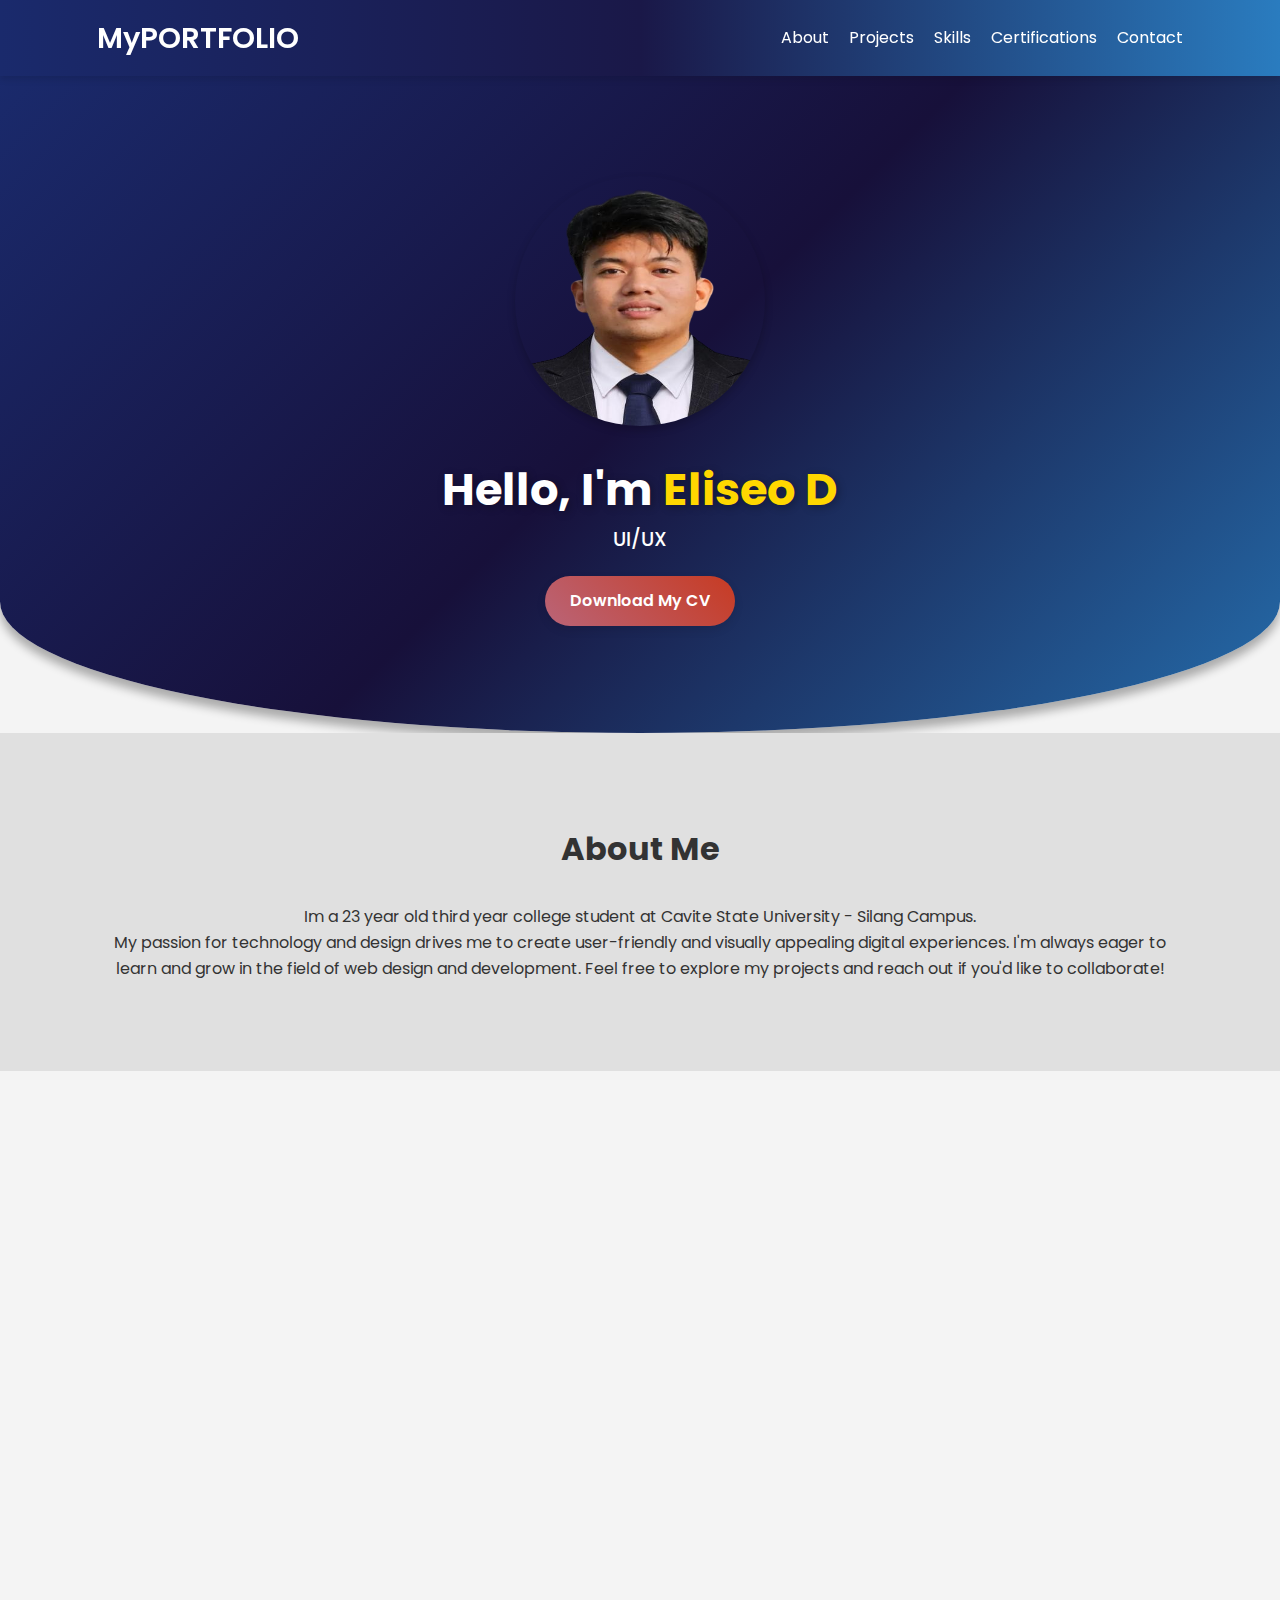
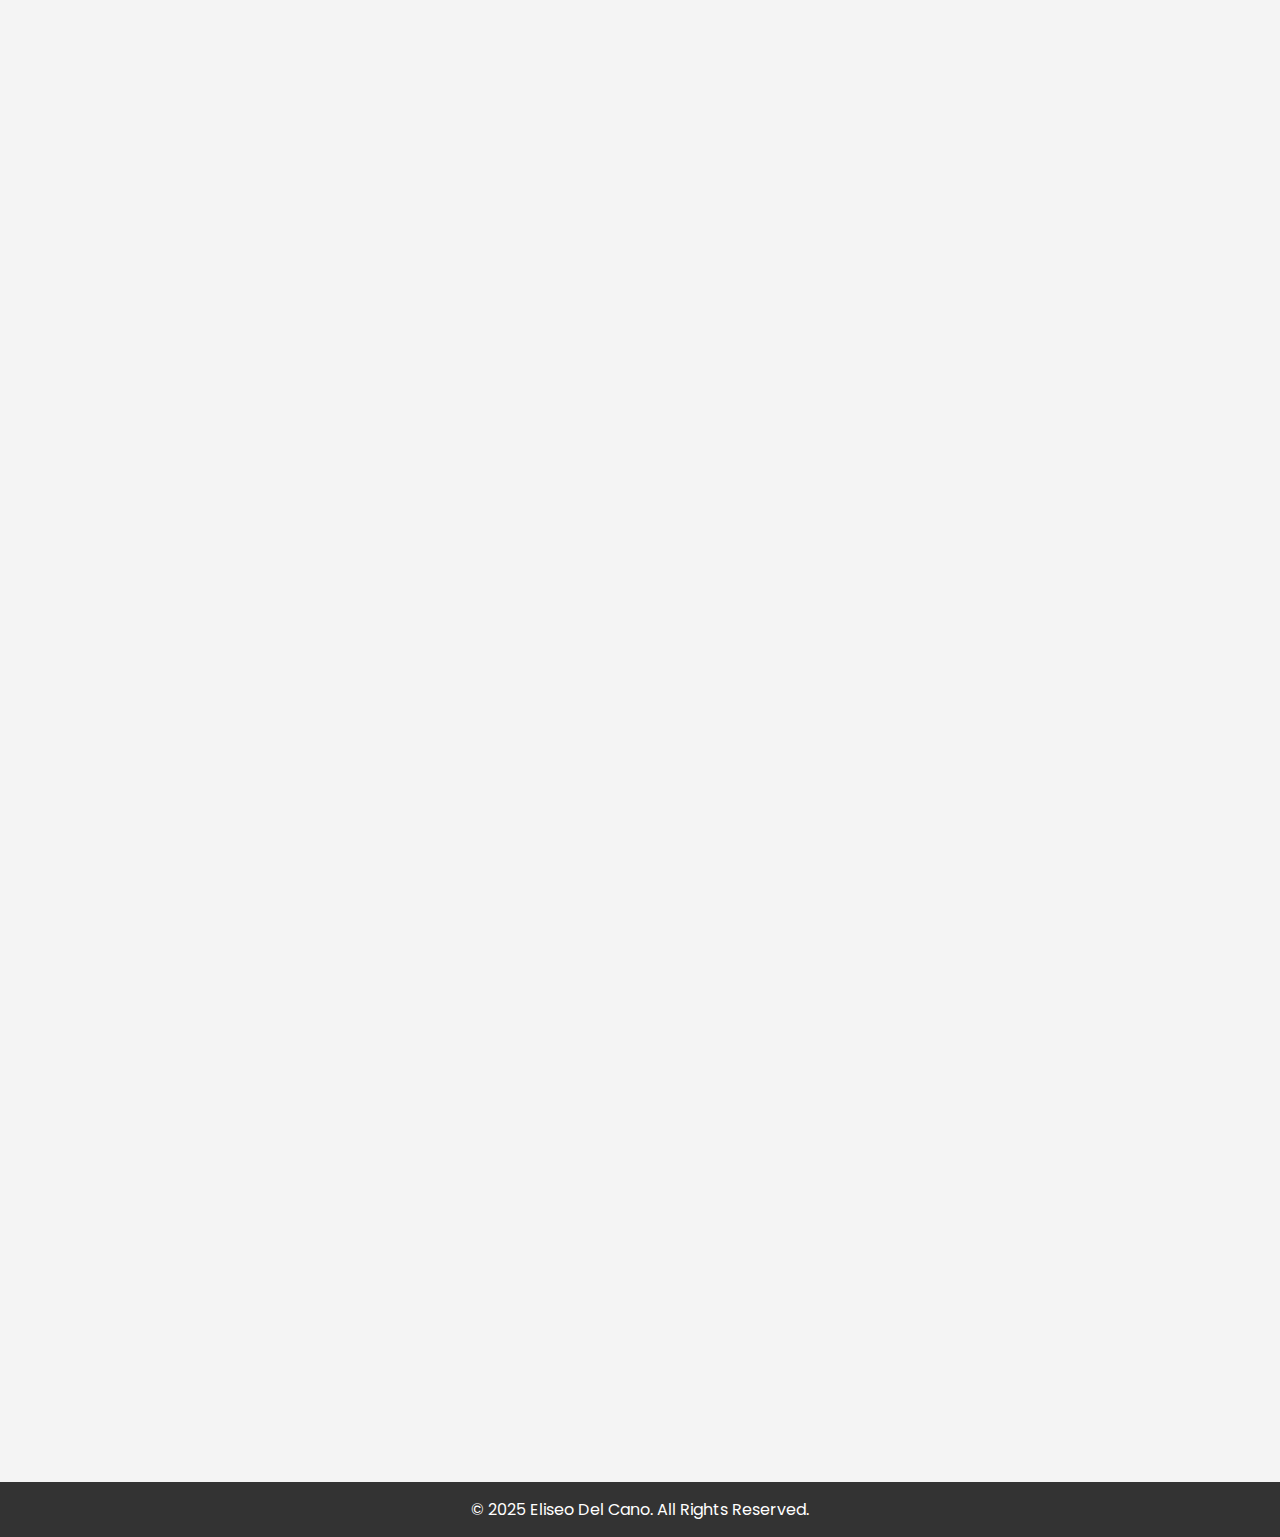
<file: index.html>
<!DOCTYPE html>
<html lang="en">
<head>
    <meta charset="UTF-8">
    <meta name="viewport" content="width=device-width, initial-scale=1.0">
    <title>PORTFOLIO</title>
    <link rel="icon" type="img/eli.png" href="img/eli.png">
    <link href="https://fonts.googleapis.com/css2?family=Poppins:wght@300;400;600&display=swap" rel="stylesheet">
    <link rel="stylesheet" href="styles.css">
    <link rel="stylesheet" href="https://cdnjs.cloudflare.com/ajax/libs/font-awesome/6.4.2/css/all.min.css">
</head>
<body>
    <!-- Navigation Bar -->
    <nav class="navbar">
        <div class="container">
            <a href="#" class="logo">MyPORTFOLIO</a>
            <button class="menu-toggle"><i class="fas fa-bars"></i></button>
            <ul class="nav-links">
                <li><a href="#about">About</a></li>
                <li><a href="#projects">Projects</a></li>
                <li><a href="#skills">Skills</a></li>
                <li><a href="#certifications">Certifications</a></li>
                <li><a href="#contact">Contact</a></li>
            </ul>
        </div>
    </nav>
    
    <!-- Header Section -->
    <header class="header">
        <div class="container">
            <img src="img/eli.png" alt="eli" class="name-img">
            <h1 class="fade-name">Hello, I'm <span>Eliseo Del Cano</span></h1>
            <p> UI/UX Designer | Web Designer | Web Developer</p>
            <a href="files/Eliseo_CV.pdf" download class="btn">Download My CV</a>
        </div>
    </header>

    <!-- About Section -->
    <section id="about" class="about fade-in">
        <div class="container">
            <h2>About Me</h2>
            <p>Im a 23 year old third year college student at Cavite State University - Silang Campus.</p>
            <p1>My passion for technology and design drives me to create user-friendly and visually appealing digital experiences.</p1>
            <p2>I'm always eager to learn and grow in the field of web design and development.</p2>
            <p3>Feel free to explore my projects and reach out if you'd like to collaborate!</p3>
    </section>

    <!-- Projects Section -->
    <section id="projects" class="projects fade-in">
        <div class="container">
            <h2>My Projects</h2>
            <div class="project-grid">
                <div class="project-card">
                    <img src="img/IT3.jpg" alt="Project 1">
                    <div class="project-card-content">
                        <h3>POST TEST AND PRE-TEST</h3>
                        <a href="project1.html" class="btn">View Project</a>
                    </div>
                </div>
                <div class="project-card">
                    <img src="img/IT1.jpg" alt="Project 2">
                    <div class="project-card-content">
                        <h3>PROJECTS 2023-25</h3>
                        <a href="project2.html" class="btn">View Project</a>
                    </div>
                </div>
            </div>
        </div>
    </section>

    <section id="skills" class="skills-section fade-in">
        <h2 class="skills-title">Skills</h2>
        <div class="skill">
            <div class="skill-info">
                <span>HTML</span>
                <span>90%</span>
            </div>
            <div class="progress-bar">
                <div class="progress" style="width: 90%;"></div>
            </div>
        </div>
        <div class="skill">
            <div class="skill-info">
                <span>CSS</span>
                <span>85%</span>
            </div>
            <div class="progress-bar">
                <div class="progress" style="width: 85%;"></div>
            </div>
        </div>
        <div class="skill">
            <div class="skill-info">
                <span>JavaScript</span>
                <span>60%</span>
            </div>
            <div class="progress-bar">
                <div class="progress" style="width: 60%;"></div>
            </div>
        </div>
        <div class="skill">
            <div class="skill-info">
                <span>PHP</span>
                <span>70%</span>
            </div>
            <div class="progress-bar">
                <div class="progress" style="width: 70%;"></div>
            </div>
        </div>
    </section>

    <!-- Certifications Section -->
    <section id="certifications" class="certifications fade-in">
        <div class="container">
            <h2>Certifications</h2>
            <div class="certification-grid">
                <div class="Certifications-img">
                    <img src="img/cisco.png" alt="Certification 1" class="cert-image">
                    <img src="img/CertificateAI.png" alt="CertificateAI" class="cert-image">
                </div>
            </div>
        </div>
    </section>

    <!-- Contact Section -->
    <section id="contact" class="contact fade-in">
        <div class="container">
            <h2>Contact Me</h2>
            <p>If you'd like to work with me or just say hello, feel free to reach out!</p>
            <a href="mailto:eliseodelcanoo@gmail.com" class="btn">Email Me</a>
            <div class="social-links">
                <a href="https://www.facebook.com/Zoroo.077/" target="_blank" class="social-btn">
                    <i class="fab fa-facebook-f"></i>
                </a>
                <a href="https://www.instagram.com/jhinma07/" target="_blank" class="social-btn">
                    <i class="fab fa-instagram"></i>
                </a>
                <a href="https://github.com/DELCANO7" target="_blank" class="social-btn">
                    <i class="fab fa-github"></i>
                </a>
                 <a href="https://www.linkedin.com/in/eliseo-del-cano-5a80a835b/" target="_blank" class="social-btn">
                    <i class="fab fa-linkedin-in"></i>
      </a>
            </div>
        </div>
    </section>

    <!-- Footer -->
    <footer class="footer">
        <div class="container">
            &copy; 2025 Eliseo Del Cano. All Rights Reserved.
        </div>
    </footer>

    <script>
        document.addEventListener('DOMContentLoaded', function () {
            const fadeElements = document.querySelectorAll('.fade-in');
            const options = { threshold: 0.3 };

            const observer = new IntersectionObserver((entries, observer) => {
                entries.forEach(entry => {
                    if (entry.isIntersecting) {
                        entry.target.classList.add('visible');
                    }
                });
            }, options);

            fadeElements.forEach(element => {
                observer.observe(element);
            });

            // Smooth Scrolling
            document.querySelectorAll('.nav-links a').forEach(anchor => {
                anchor.addEventListener('click', function (e) {
                    e.preventDefault();
                    const targetId = this.getAttribute('href').substring(1);
                    document.getElementById(targetId).scrollIntoView({
                        behavior: 'smooth'
                    });
                });
            });

            // Mobile Menu Toggle
            const menuToggle = document.querySelector('.menu-toggle');
            const navLinks = document.querySelector('.nav-links');

            menuToggle.addEventListener('click', () => {
                navLinks.classList.toggle('active');
                menuToggle.classList.toggle('open');
            });
        });

        const nameText = "Eliseo Del Cano";
        let nameIndex = 0;
        const nameSpeed = 100;

        function typeName() {
            if (nameIndex < nameText.length) {
                document.querySelector('.fade-name span').innerHTML += nameText.charAt(nameIndex);
                nameIndex++;
                setTimeout(typeName, nameSpeed);
            }
        }

        window.addEventListener('load', () => {
            document.querySelector('.fade-name span').innerHTML = '';
            typeName();
            document.querySelector('.header p').innerHTML = '';
            typeWriter();
        });

        const text = " UI/UX Designer | Web Designer | Web Developer";
        let index = 0;
        const speed = 250;

        function typeWriter() {
            if (index === text.length) {
                document.querySelector('.header p').innerHTML = '';
                index = 0;
            }

            document.querySelector('.header p').innerHTML += text.charAt(index);
            index++;
            setTimeout(typeWriter, speed);
        }

        window.addEventListener('load', () => {
            document.querySelector('.header p').innerHTML = '';
            typeWriter();
        });

        // Animate Skills on Scroll
        const skillSection = document.querySelector('.skills-section');
        const progressBars = document.querySelectorAll('.progress');

        const skillObserver = new IntersectionObserver((entries, observer) => {
            entries.forEach(entry => {
                if (entry.isIntersecting) {
                    progressBars.forEach(bar => {
                        bar.style.width = bar.getAttribute('style').split(':')[1].trim();
                    });
                }
            });
        }, {
            threshold: 0.4
        });

        skillObserver.observe(skillSection);

        // Zoom Image with Exit Button
        const certImages = document.querySelectorAll('.cert-image');
        certImages.forEach(image => {
            image.addEventListener('click', function() {
                const zoomedImage = document.createElement('div');
                zoomedImage.classList.add('zoomed-image');
                zoomedImage.innerHTML = `
                    <div class="zoomed-container">
                        <img src="${image.src}" alt="${image.alt}">
                        <button class="exit-btn">X</button>
                    </div>
                `;
                document.body.appendChild(zoomedImage);

                const exitButton = zoomedImage.querySelector('.exit-btn');
                exitButton.addEventListener('click', () => {
                    zoomedImage.remove();
                });
            });
        });
    </script>
</body>
</html>
</file>
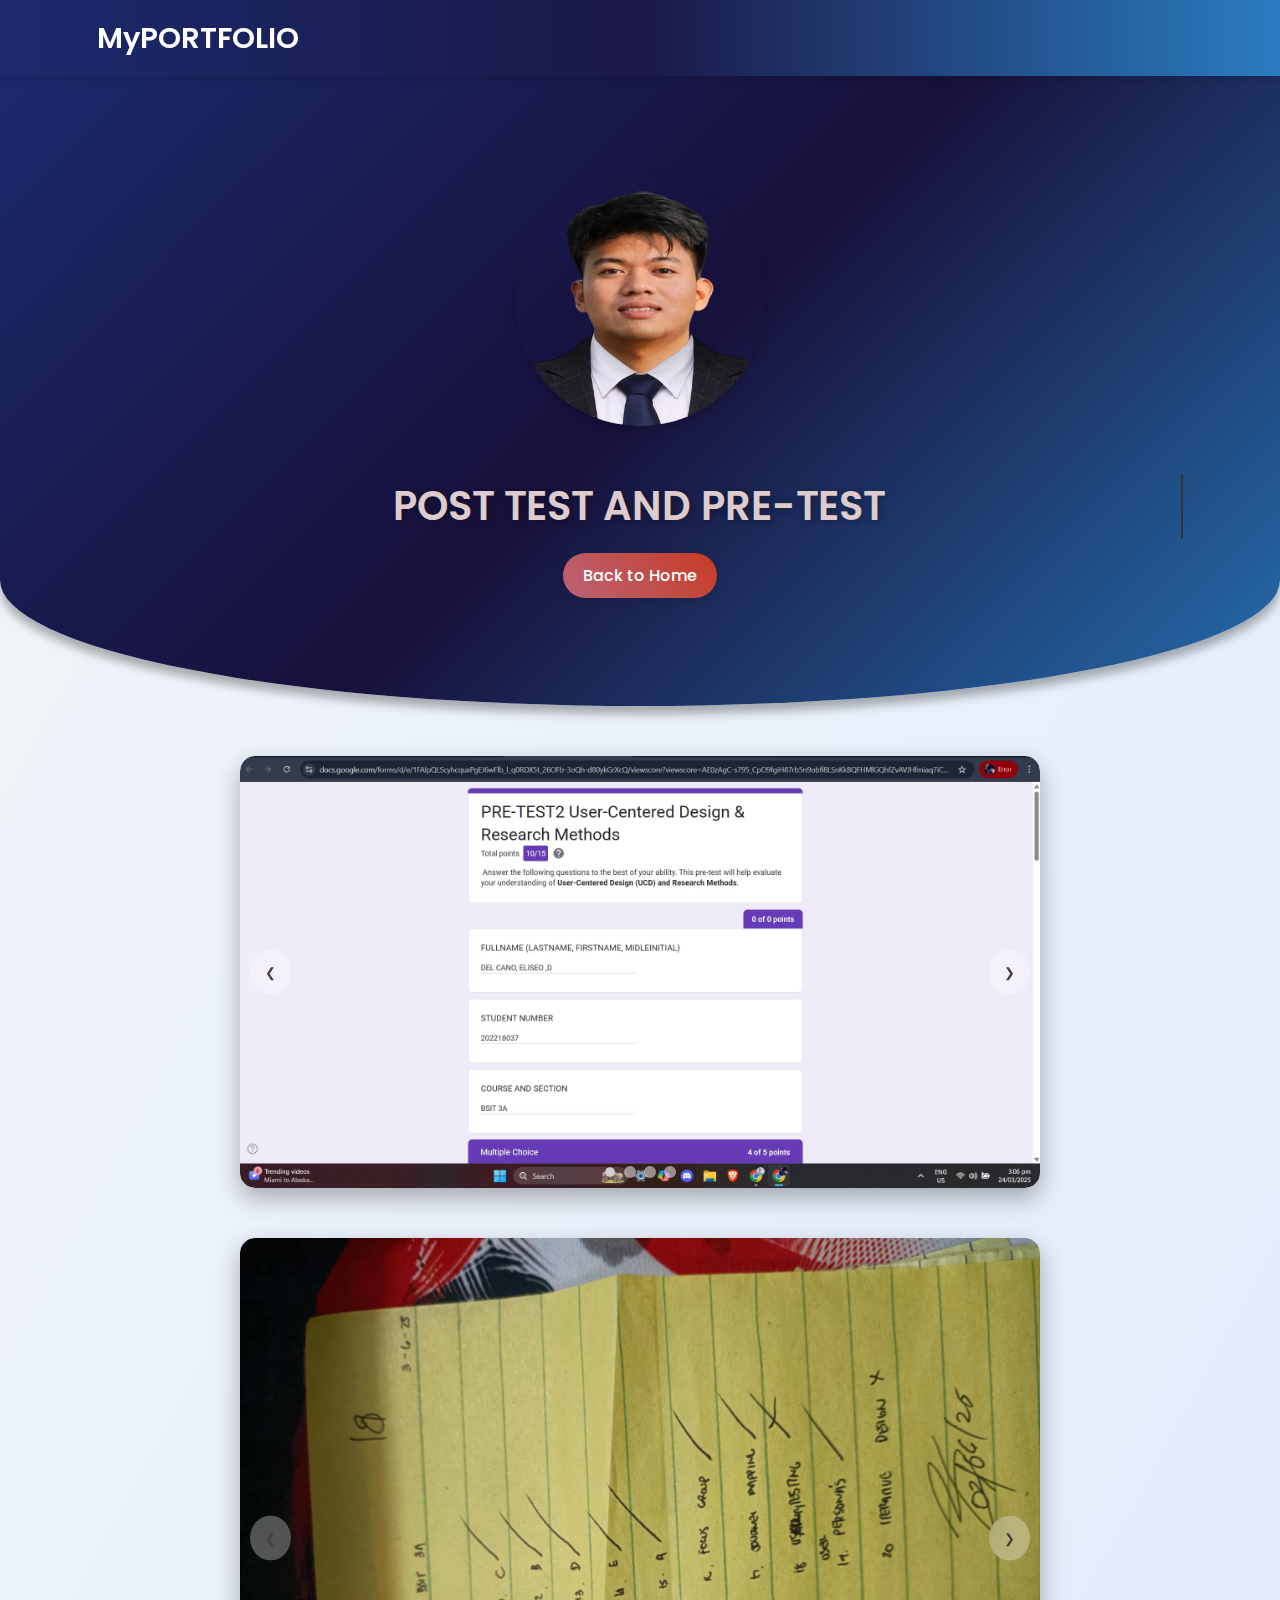
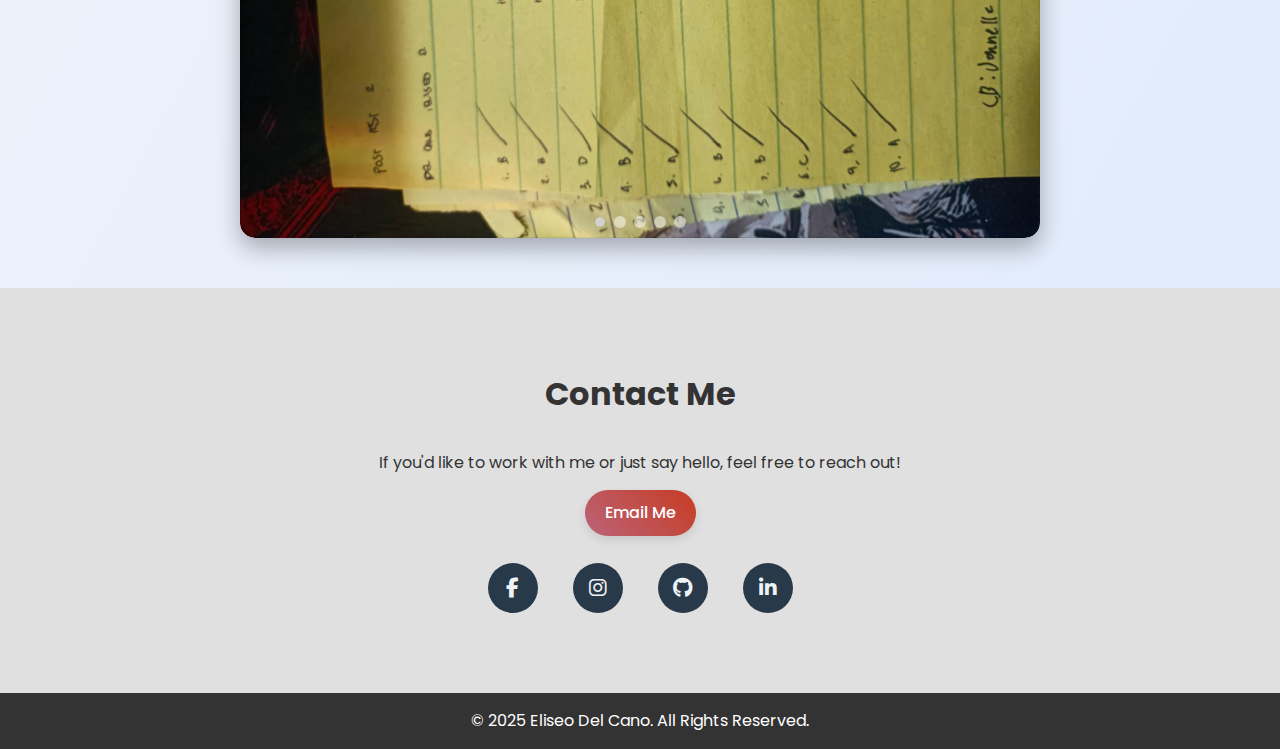
<file: project1.html>
<!DOCTYPE html>
<html lang="en">
<head>
  <meta charset="UTF-8" />
  <meta name="viewport" content="width=device-width, initial-scale=1.0"/>
  <title>PRETEST</title>
  <link rel="icon" type="img/eli.png" href="img/eli.png">
  <link href="https://fonts.googleapis.com/css2?family=Poppins:wght@300;400;600&display=swap" rel="stylesheet"/>
  <link rel="stylesheet" href="https://cdnjs.cloudflare.com/ajax/libs/font-awesome/6.4.2/css/all.min.css"/>
  <link rel="stylesheet" href="styles.css"/>

  
</head>
<body>

  <nav class="navbar">
    <div class="container">
      <a href="#" class="logo">MyPORTFOLIO</a>
    </div>
  </nav>

  <header class="header">
    <div class="container">
      <img src="img/eli.png" alt="eli" class="name-img" />
      <h1 class="typing-text">POST TEST AND PRE-TEST</h1>
      <a href="./index.html" class="btn">Back to Home</a>
    </div>
  </header>

  <!-- PRETEST SLIDESHOW SECTION -->
  <section class="slider" id="pretest-slider">
    <div class="slider-wrapper">
      <div class="slide"><img src="img/PRETEST1.jpg" alt="Pretest Slide 1" /></div>
      <div class="slide"><img src="img/PRETEST2.jpg" alt="Pretest Slide 2" /></div>
      <div class="slide"><img src="img/PRETEST3.jpg" alt="Pretest Slide 3" /></div>
      <div class="slide"><img src="img/PRE7.png" alt="Pretest Slide 3" /></div>
    </div>
    <button class="prev" onclick="movePretestSlide(-1)">&#10094;</button>
    <button class="next" onclick="movePretestSlide(1)">&#10095;</button>
    <div class="dots-container">
      <span class="dot" onclick="currentPretestSlide(0)"></span>
      <span class="dot" onclick="currentPretestSlide(1)"></span>
      <span class="dot" onclick="currentPretestSlide(2)"></span>
      <span class="dot" onclick="currentPretestSlide(3)"></span>
    </div>
  </section>

  <!-- EXISTING POSTTEST SLIDESHOW SECTION -->
  <section class="slider" id="posttest-slider">
    <div class="slider-wrapper">
      <div class="slide"><img src="img/PRET1.jpg" alt="Posttest Slide 2" /></div>
      <div class="slide"><img src="img/PRET2.jpg" alt="Posttest Slide 3" /></div>
      <div class="slide"><img src="img/PRET3.jpg" alt="Posttest Slide 4" /></div>
      <div class="slide"><img src="img/PRET4.jpg" alt="Posttest Slide 5" /></div>
      <div class="slide"><img src="img/PRET5.jpg" alt="Posttest Slide 6" /></div>
    </div>
    <button class="prev" onclick="movePosttestSlide(-1)">&#10094;</button>
    <button class="next" onclick="movePosttestSlide(1)">&#10095;</button>
    <div class="dots-container">
      <span class="dot" onclick="currentPosttestSlide(1)"></span>
      <span class="dot" onclick="currentPosttestSlide(2)"></span>
      <span class="dot" onclick="currentPosttestSlide(3)"></span>
      <span class="dot" onclick="currentPosttestSlide(4)"></span>
      <span class="dot" onclick="currentPosttestSlide(5)"></span>
    </div>
  </section>

  <!-- CONTACT SECTION -->
  <section id="contact" class="contact">
    <div class="container">
      <h2>Contact Me</h2>
      <p>If you'd like to work with me or just say hello, feel free to reach out!</p>
      <a href="mailto:eliseodelcanoo@gmail.com" class="btn">Email Me</a>
      <div class="social-links">
        <a href="https://www.facebook.com/Zoroo.077/" target="_blank" class="social-btn">
          <i class="fab fa-facebook-f"></i>
        </a>
        <a href="https://www.instagram.com/jhinma07/" target="_blank" class="social-btn">
          <i class="fab fa-instagram"></i>
        </a>
        <a href="https://github.com/DELCANO7" target="_blank" class="social-btn">
            <i class="fab fa-github"></i>
        </a>
        <a href="https://www.linkedin.com/in/eliseo-del-cano-5a80a835b/" target="_blank" class="social-btn">
          <i class="fab fa-linkedin-in"></i>
      </a>
      </div>
    </div>
  </section>

  <!-- FOOTER -->
  <footer class="footer">
    <div class="container">
      &copy; 2025 Eliseo Del Cano. All Rights Reserved.
    </div>
  </footer>

  <!-- SLIDESHOW SCRIPT -->
  <script>
    let currentPosttestIndex = 0;
    const posttestSlides = document.querySelectorAll("#posttest-slider .slide");
    const posttestDots = document.querySelectorAll("#posttest-slider .dot");
    const posttestSliderWrapper = document.querySelector("#posttest-slider .slider-wrapper");

    function movePosttestSlide(direction) {
      currentPosttestIndex = (currentPosttestIndex + direction + posttestSlides.length) % posttestSlides.length;
      updatePosttestSlider();
    }

    function currentPosttestSlide(index) {
      currentPosttestIndex = index;
      updatePosttestSlider();
    }

    function updatePosttestSlider() {
      posttestSliderWrapper.style.transform = `translateX(${-currentPosttestIndex * 100}%)`;
      posttestDots.forEach((dot, i) => dot.classList.toggle("active", i === currentPosttestIndex));
    }

    function autoPosttestSlide() {
      movePosttestSlide(1);
    }

    let posttestSlideInterval = setInterval(autoPosttestSlide, 3000);

    document.querySelector("#posttest-slider").addEventListener("mouseenter", () => clearInterval(posttestSlideInterval));
    document.querySelector("#posttest-slider").addEventListener("mouseleave", () => posttestSlideInterval = setInterval(autoPosttestSlide, 3000));

    updatePosttestSlider();

    // PRETEST SLIDESHOW SCRIPT
    let currentPretestIndex = 0;
    const pretestSlides = document.querySelectorAll("#pretest-slider .slide");
    const pretestDots = document.querySelectorAll("#pretest-slider .dot");
    const pretestSliderWrapper = document.querySelector("#pretest-slider .slider-wrapper");

    function movePretestSlide(direction) {
      currentPretestIndex = (currentPretestIndex + direction + pretestSlides.length) % pretestSlides.length;
      updatePretestSlider();
    }

    function currentPretestSlide(index) {
      currentPretestIndex = index;
      updatePretestSlider();
    }

    function updatePretestSlider() {
      pretestSliderWrapper.style.transform = `translateX(${-currentPretestIndex * 100}%)`;
      pretestDots.forEach((dot, i) => dot.classList.toggle("active", i === currentPretestIndex));
    }

    function autoPretestSlide() {
      movePretestSlide(1);
    }

    let pretestSlideInterval = setInterval(autoPretestSlide, 3000);

    document.querySelector("#pretest-slider").addEventListener("mouseenter", () => clearInterval(pretestSlideInterval));
    document.querySelector("#pretest-slider").addEventListener("mouseleave", () => pretestSlideInterval = setInterval(autoPretestSlide, 3000));

    updatePretestSlider();
  </script>

<style>
  body {
    font-family: 'Poppins', sans-serif;
    background: linear-gradient(to bottom right, #f2f6f9, #e0eafc);
    color: #333;
    margin: 0;
    padding: 0;
  }

  .header h1.typing-text {
    overflow: hidden;
    white-space: nowrap;
    border-right: 2px solid #333;
    animation: typing 3s steps(30, end) infinite alternate, blink 0.75s step-end infinite;
    font-size: 2.5rem;
    font-weight: 600;
    color: #decccc;
    text-align: center;
    margin-top: 20px;
  }

  @keyframes typing {
    from { width: 0 }
    to { width: 100% }
  }

  @keyframes blink {
    from, to { border-color: transparent }
    50% { border-color: #333 }
  }

  .header .btn,
  .contact .btn {
    background-color: #4a90e2;
    color: white;
    padding: 10px 20px;
    text-decoration: none;
    border-radius: 30px;
    font-weight: 500;
    transition: background 0.3s ease;
    display: inline-block;
    margin-top: 15px;
  }

  .header .btn:hover,
  .contact .btn:hover {
    background-color: #357ABD;
  }

  .social-links a {
    color: #f0f3f6;
    font-size: 20px;
    margin: 0 10px;
    transition: transform 0.3s ease, color 0.3s ease;
  }

  .social-links a:hover {
    transform: scale(1.2);
    color: #357ABD;
  }

  /* SLIDER STYLES */
  .slider {
    position: relative;
    max-width: 800px;
    margin: 50px auto;
    overflow: hidden;
    border-radius: 15px;
    box-shadow: 0 10px 25px rgba(0, 0, 0, 0.3);
  }

  .slider-wrapper {
    display: flex;
    transition: transform 0.8s ease-in-out;
  }

  .slide {
    min-width: 100%;
  }

  .slide img {
    width: 100%;
    display: block;
    border-radius: 15px;
  }

  .prev, .next {
    position: absolute;
    top: 50%;
    transform: translateY(-50%);
    background: rgba(255, 255, 255, 0.3);
    color: rgb(71, 65, 65);
    border: none;
    padding: 15px;
    cursor: pointer;
    border-radius: 50%;
    transition: 0.1s;
    backdrop-filter: blur(10px);
  }

  .prev:hover, .next:hover {
    background: rgba(255, 255, 255, 0.5);
  }

  .prev { left: 10px; }
  .next { right: 10px; }

  .dots-container {
    position: absolute;
    bottom: 10px;
    left: 50%;
    transform: translateX(-50%);
    display: flex;
    gap: 8px;
  }

  .dot {
    width: 12px;
    height: 12px;
    background: rgba(255, 255, 255, 0.5);
    border-radius: 50%;
    cursor: pointer;
    transition: 0.1s;
  }

  .dot:hover, .dot.active {
    background: rgb(212, 208, 208);
    transform: scale(0.8);
  }

  /* RESPONSIVE DESIGN */
  @media (max-width: 768px) {
    .header h1.typing-text {
      font-size: 1.8rem;
    }

    .prev, .next {
      padding: 10px;
    }

    .social-links a {
      font-size: 18px;
      margin: 0 6px;
    }

    .header .btn,
    .contact .btn {
      padding: 8px 16px;
      font-size: 14px;
    }

    .container {
      padding: 0 15px;
      text-align: center;
    }

    .name-img {
      max-width: 100%;
      height: auto;
    }
  }

  @media (max-width: 480px) {
    .header h1.typing-text {
      font-size: 1.4rem;
    }

    .slider {
      max-width: 100%;
      margin: 20px auto;
    }

    .dots-container {
      gap: 5px;
    }

    .dot {
      width: 10px;
      height: 10px;
    }

    .prev, .next {
      padding: 8px;
    }
  }
</style>

</body>
</html>
</file>
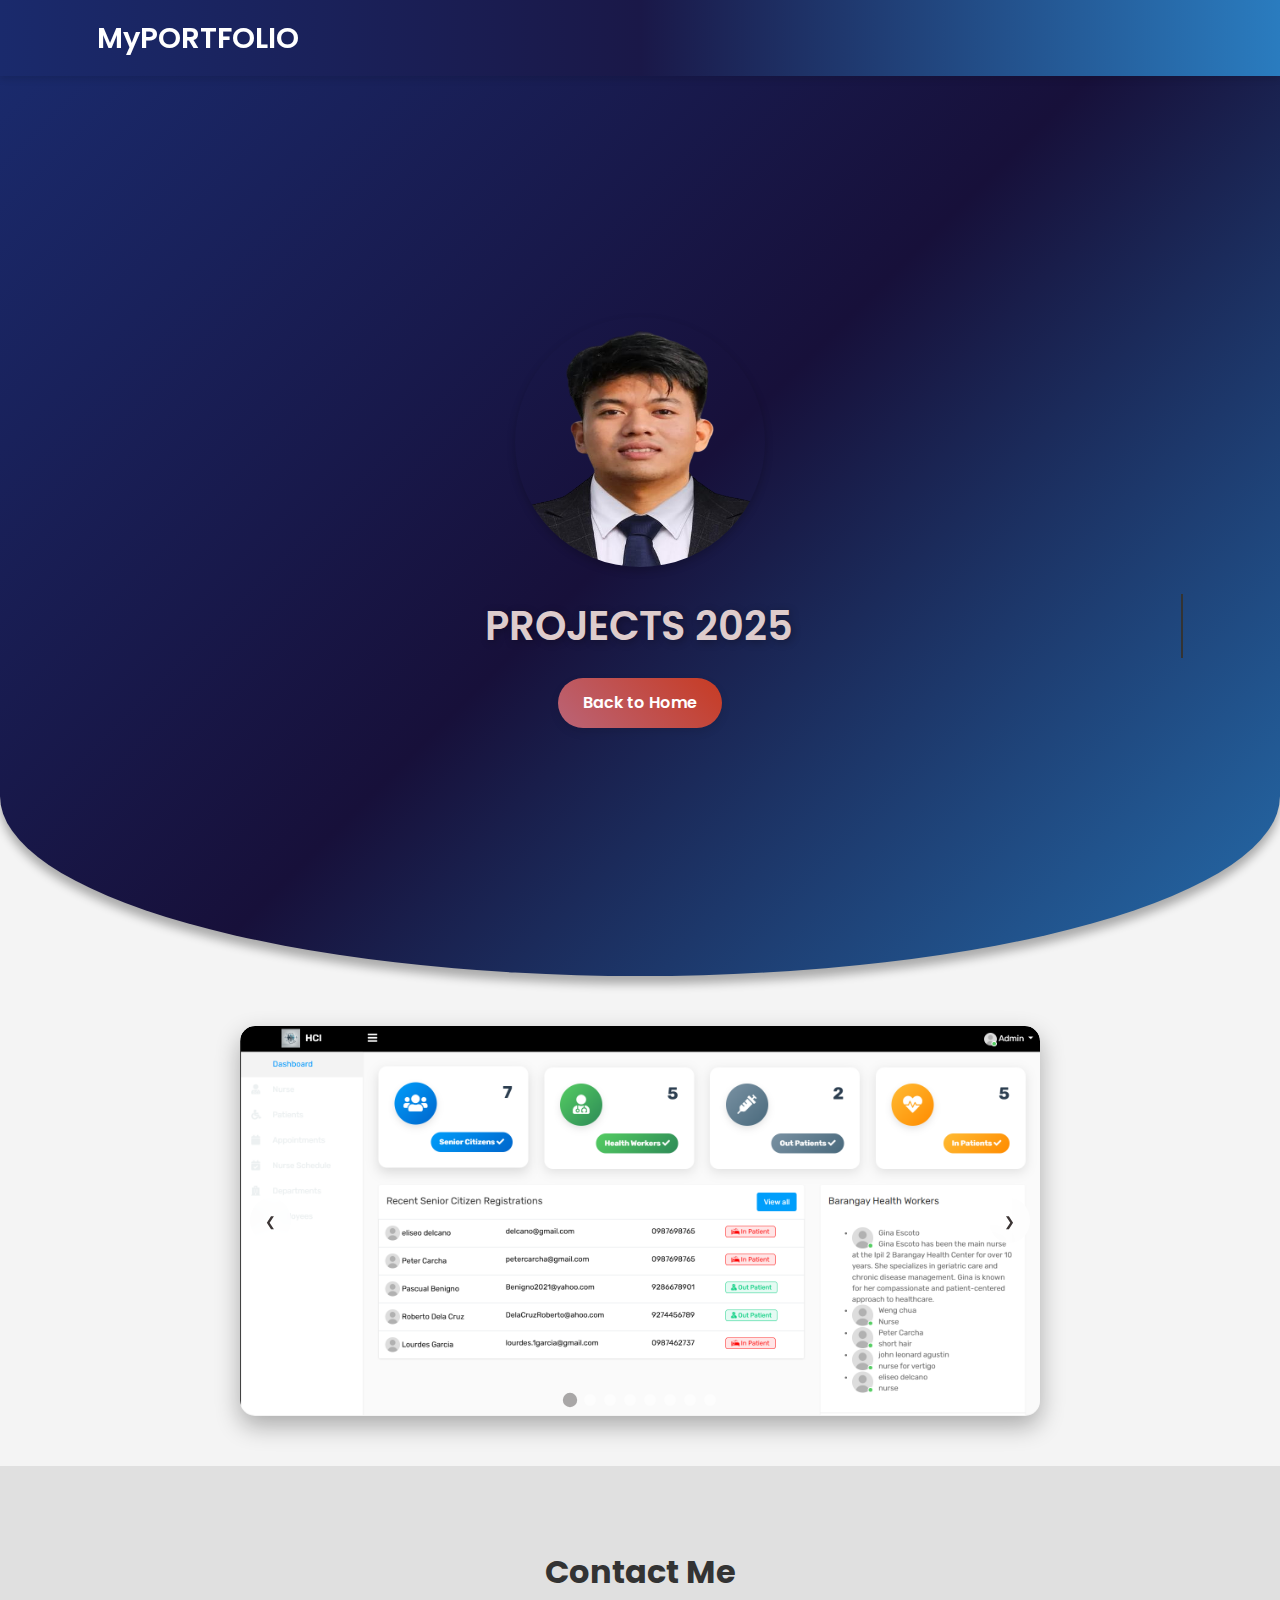
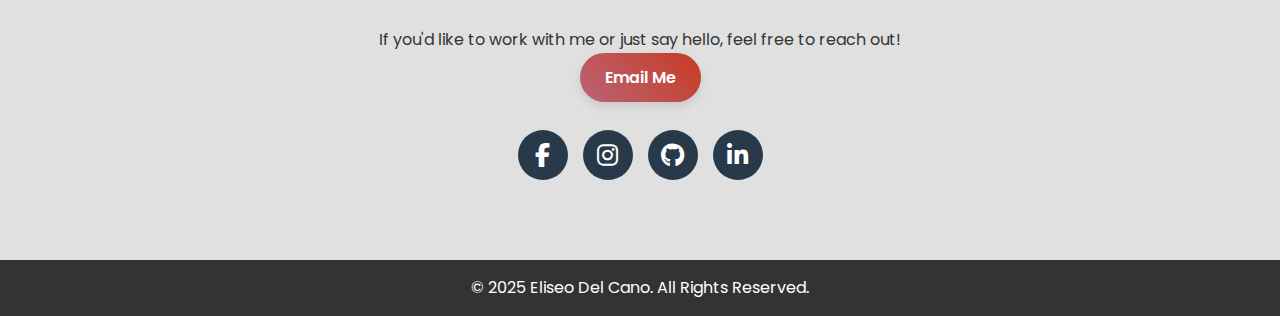
<file: project2.html>
<!DOCTYPE html>
<html lang="en">
<head>
    <meta charset="UTF-8">
    <meta name="viewport" content="width=device-width, initial-scale=1.0">
    <title>PROJECTS</title>
    <link rel="icon" type="img/eli.png" href="img/eli.png">
    <link href="https://fonts.googleapis.com/css2?family=Poppins:wght@300;400;600&display=swap" rel="stylesheet">
    <link rel="stylesheet" href="https://cdnjs.cloudflare.com/ajax/libs/font-awesome/6.4.2/css/all.min.css">
    <link rel="stylesheet" href="styles.css">
   
</head>
<body>
    
    <nav class="navbar">
        <div class="container">
            <a href="#" class="logo">MyPORTFOLIO</a>
        </div>
    </nav>

    <header class="header">
        <div class="container">
            <img src="img/eli.png" alt="eli" class="name-img">
            <h1>PROJECTS 2025</h1>
            <a href="./index.html" class="btn">Back to Home</a>
        </div>
    </header>

    <section class="slider">
        <div class="slider-wrapper">
            <div class="slide"><img src="img/PROJ.png" alt="Slide 1"></div>
            <div class="slide"><img src="img/PROJ2.png" alt="Slide 2"></div>
            <div class="slide"><img src="img/PROJ3.png" alt="Slide 3"></div>
            <div class="slide"><img src="img/PROJ4.png" alt="Slide 4"></div>
            <div class="slide"><img src="img/PROJ5.png" alt="Slide 5"></div>
            <div class="slide"><img src="img/PROJ6.png" alt="Slide 6"></div>
            <div class="slide"><img src="img/PROJ7.png" alt="Slide 7"></div>
        </div>
        <button class="prev" onclick="moveSlide(-1)">&#10094;</button>
        <button class="next" onclick="moveSlide(1)">&#10095;</button>
        <div class="dots-container">
            <span class="dot" onclick="currentSlide(0)"></span>
            <span class="dot" onclick="currentSlide(1)"></span>
            <span class="dot" onclick="currentSlide(2)"></span>
            <span class="dot" onclick="currentSlide(3)"></span>
            <span class="dot" onclick="currentSlide(4)"></span>
            <span class="dot" onclick="currentSlide(5)"></span>
            <span class="dot" onclick="currentSlide(6)"></span>
            <span class="dot" onclick="currentSlide(7)"></span>
        </div>
    </section>

    <section id="contact" class="contact">
        <div class="container">
            <h2>Contact Me</h2>
            <p>If you'd like to work with me or just say hello, feel free to reach out!</p>
            <a href="mailto:eliseodelcanoo@gmail.com" class="btn">Email Me</a>
            <div class="social-links">
                <a href="https://www.facebook.com/Zoroo.077/" target="_blank" class="social-btn">
                    <i class="fab fa-facebook-f"></i>
                </a>
                <a href="https://www.instagram.com/jhinma07/" target="_blank" class="social-btn">
                    <i class="fab fa-instagram"></i>
                </a>
                <a href="https://github.com/DELCANO7" target="_blank" class="social-btn">
                    <i class="fab fa-github"></i>
                </a>
                <a href="https://www.linkedin.com/in/eliseo-del-cano-5a80a835b/" target="_blank" class="social-btn">
                     <i class="fab fa-linkedin-in"></i>
      </a>
            </div>
        </div>
    </section>

    <footer class="footer">
        <div class="container">
            &copy; 2025 Eliseo Del Cano. All Rights Reserved.
        </div>
    </footer>

    <script>
        let currentIndex = 0;
        const slides = document.querySelectorAll(".slide");
        const dots = document.querySelectorAll(".dot");
        const sliderWrapper = document.querySelector(".slider-wrapper");

        function moveSlide(direction) {
            currentIndex = (currentIndex + direction + slides.length) % slides.length;
            updateSlider();
        }

        function currentSlide(index) {
            currentIndex = index;
            updateSlider();
        }

        function updateSlider() {
            sliderWrapper.style.transform = `translateX(${-currentIndex * 100}%)`;
            dots.forEach((dot, i) => dot.classList.toggle("active", i === currentIndex));
        }

        function autoSlide() {
            moveSlide(1);
        }

        let slideInterval = setInterval(autoSlide, 3000);

        document.querySelector(".slider").addEventListener("mouseenter", () => clearInterval(slideInterval));
        document.querySelector(".slider").addEventListener("mouseleave", () => slideInterval = setInterval(autoSlide, 3000));

        updateSlider();
    </script>
 <style>

/* Header centering */
.header {
display: flex;
justify-content: center;  
align-items: center;      
height: 100vh;          
text-align: center;
background-color: #f8f8f8;  
}

/* Typing effect for the header */
.header h1 {
overflow: hidden;
white-space: nowrap;
border-right: 2px solid #333;
animation: typing 3s steps(20, end) infinite alternate, blink 3.00s step-end infinite;
font-size: 2.5rem;
font-weight: 600;
color: #decccc;
}

@keyframes typing {
from { width: 0; }
to { width: 100%; }
}

@keyframes blink {
from, to { border-color: transparent; }
50% { border-color: #333; }
}


    .slider {
        position: relative;
        max-width: 800px;
        margin: 50px auto;
        overflow: hidden;
        border-radius: 15px;
        box-shadow: 0 10px 25px rgba(0, 0, 0, 0.3);
    }
    .slider-wrapper {
        display: flex;
        transition: transform 0.8s ease-in-out;
    }
    .slide {
        min-width: 100%;
    }
    .slide img {
        width: 100%;
        display: block;
        border-radius: 15px;
    }

    .prev, .next {
        position: absolute;
        top: 50%;
        transform: translateY(-50%);
        background: rgba(255, 255, 255, 0.3);
        color: rgb(60, 53, 53);
        border: none;
        padding: 15px;
        cursor: pointer;
        border-radius: 50%;
        transition: 0.1s;
        backdrop-filter: blur(10px);
    }

    .prev:hover, .next:hover {
        background: rgba(255, 255, 255, 0.5);
    }

    .prev { left: 10px; }
    .next { right: 10px; }

    .dots-container {
        position: absolute;
        bottom: 10px;
        left: 50%;
        transform: translateX(-50%);
        display: flex;
        gap: 8px;
    }
    .dot {
        width: 12px;
        height: 12px;
        background: rgba(255, 255, 255, 0.5);
        border-radius: 50%;
        cursor: pointer;
        transition: 0.1s;
    }

    .dot:hover, .dot.active {
        background: rgb(169, 167, 167);
        transform: scale(1.2);
    }
</style>

</body>
</html>
</file>
<file: styles.css>
/* General Reset */
* {
    margin: 0;
    padding: 0;
    box-sizing: border-box;
}


body {
    font-family: 'Poppins', sans-serif;
    line-height: 1.6;
    color: #333;
    background-color: #f4f4f4;
}

.container {
    width: 90%;
    max-width: 1200px;
    margin: 0 auto;
    padding: 0 15px;
    text-align: center;
}

/* Buttons */
.btn {
    display: inline-block;
    padding: 12px 25px;
    font-size: 1rem;
    font-weight: 600;
    text-align: center;
    text-decoration: none;
    color: #fff;
    background: linear-gradient(45deg, #ba6477, #c73b23);
    border: none;
    border-radius: 30px;
    box-shadow: 0 4px 10px rgba(0, 0, 0, 0.1);
    transition: all 0.3s ease-in-out;
    cursor: pointer;
    position: relative;
    overflow: hidden;
}

.btn:hover {
    background: linear-gradient(45deg, #ff4b2b, #ff416c);
    transform: translateY(-3px);
    box-shadow: 0 6px 12px rgba(0, 0, 0, 0.2);
}

.btn:active {
    transform: translateY(1px);
    box-shadow: 0 2px 5px rgba(0, 0, 0, 0.2);
}

/* Navigation Bar */
.navbar {
    background: linear-gradient(90deg, #1a2a6c, #1a1848, #2a7cbf);
    padding: 15px 20px;
    position: sticky;
    top: 0;
    z-index: 1000;
    box-shadow: 0px 4px 6px rgba(0, 0, 0, 0.1);
}

.navbar .container {
    display: flex;
    justify-content: space-between;
    align-items: center;
}

.navbar .logo {
    color: #fff;
    font-size: 1.8rem;
    text-decoration: none;
    font-weight: 600;
}

.navbar .nav-links {
    list-style: none;
    display: flex;
    gap: 20px;
}

.navbar .nav-links a {
    color: #fff;
    text-decoration: none;
    font-size: 1rem;
    transition: color 0.3s;
}

.navbar .nav-links a:hover {
    color: #FFD700;
}

/* Header Section */
.header {
    background: linear-gradient(135deg, #1a2a6c, #17103a, #256dac);
    color: white;
    text-align: center;
    padding: 100px 20px;
    position: relative;
    display: flex;
    flex-direction: column;
    align-items: center;
    justify-content: center;
    box-shadow: 0 8px 10px rgba(0, 0, 0, 0.3);
    border-bottom-left-radius: 50% 20%;
    border-bottom-right-radius: 50% 20%;
}

.header img {
    width: 250px;
    height: 250px;
    border-radius: 50%;
    box-shadow: 0px 4px 8px rgba(0, 0, 0, 0.2);
    margin-bottom: 20px;
}

.header h1 {
    font-size: 2.8rem;
    font-weight: bold;
    text-shadow: 2px 2px 8px rgba(0, 0, 0, 0.3);
}

.header h1 span {
    color: #FFD700;
    animation: fadeInOut 4s infinite ease-in-out;
}

.header p {
    font-size: 1.2rem;
    font-weight: 500;
}

.header .btn {
    margin-top: 20px;
}

/* About Section */
.about {
    padding: 90px 20px;
    background-color: #e0e0e0;
    text-align: center;
}

.about h2 {
    margin-bottom: 30px;
    font-size: 2rem;
}

/* Projects Section */
.projects {
    background-color: #fff;
    padding: 80px 40px;
    text-align: center;
}

.projects h2 {
    margin-bottom: 40px;
    font-size: 2rem;
}

.project-grid {
    display: flex;
    gap: 30px;
    flex-wrap: wrap;
    justify-content: center;
}

.project-card {
    flex: 1 1 300px;
    max-width: 350px;
    background-color: #fff;
    border-radius: 10px;
    box-shadow: 0px 4px 6px rgba(0, 0, 0, 0.1);
    overflow: hidden;
    transition: transform 0.3s ease, box-shadow 0.3s ease;
    display: flex;
    flex-direction: column;
    min-height: 400px;
}

.project-card:hover {
    transform: translateY(-10px);
    box-shadow: 0px 8px 12px rgba(0, 0, 0, 0.2);
}

.project-card img {
    width: 100%;
    height: 200px;
    object-fit: cover;
    transition: transform 0.3s ease, filter 0.3s ease;
}

.project-card:hover img {
    transform: scale(1.1);
    filter: brightness(0.8);
}

.project-card-content {
    padding: 20px;
    flex: 1;
    display: flex;
    flex-direction: column;
}

.project-card h3 {
    margin: 15px 0 10px 0;
    font-size: 1.3rem;
}

.project-card p {
    margin-bottom: 20px;
    flex-grow: 1;
}

.project-card .btn {
    margin-top: auto;
    width: 80%;
    align-self: center;
    margin-bottom: 15px;
}

.skills-section {
    padding: 4rem 2rem;
    max-width: 800px;
    margin: auto;
  }
  
  .skills-title {
    text-align: center;
    font-size: 2.8rem;
    margin-bottom: 3rem;
    color: #2c2c2c;
    letter-spacing: 1px;
  }
  
  .skill {
    margin-bottom: 2rem;
  }
  
  .skill-info {
    display: flex;
    justify-content: space-between;
    font-weight: 600;
    margin-bottom: 0.5rem;
    color: #444;
    font-size: 1.1rem;
  }
  
  .progress-bar {
    background: #eaeaea;
    border-radius: 10px;
    overflow: hidden;
    height: 10px;
  }
  
  .progress {
    height: 100%;
    background: linear-gradient(90deg, #6a11cb 0%, #2575fc 100%);
    border-radius: 10px;
    width: 0;
    transition: width 2s ease-out;
}

/* Zoomed-in image style */
.zoomed-image {
    position: fixed;
    top: 0;
    left: 0;
    width: 100vw;
    height: 100vh;
    background: rgba(0, 0, 0, 0.8);
    display: flex;
    justify-content: center;
    align-items: center;
    z-index: 1000;
}

.zoomed-container {
    position: relative;
}

.zoomed-container img {
    max-width: 90%;
    max-height: 90%;
    object-fit: contain;
}

.exit-btn {
    position: absolute;
    top: 7px;
    right: 55px;
    background: #3e318f;
    color: white;
    border: none;
    border-radius: 100%;
    font-size: 1.5rem;
    padding: 10px;
    cursor: pointer;
    transition: background 0.3s ease;
}

.exit-btn:hover {
    background: #ff416c;
}
  
/* Contact Section */
.contact {
    text-align: center;
    padding: 80px 50px;
    background-color: #e0e0e0;
}

.contact h2 {
    margin-bottom: 30px;
    font-size: 2rem;
}

/* Footer */
.footer {
    background-color: #333;
    color: white;
    padding: 15px;
    text-align: center;
    font-size: 1rem;
}

/* Social Icons */
.social-links {
    margin-top: 20px;
    display: flex;
    justify-content: center;
    gap: 15px;
}

.social-btn {
    display: flex;
    align-items: center;
    justify-content: center;
    width: 50px;
    height: 50px;
    background: #283949;
    color: white;
    border-radius: 50%;
    text-decoration: none;
    transition: 0.3s ease-in-out;
    font-size: 1.5rem;
}

.social-btn i {
    display: flex;
    align-items: center;
    justify-content: center;
    width: 100%;
    height: 100%;
}

.social-btn:hover {
    background: #007BFF;
    transform: scale(1.1);
}

/* Animations */
@keyframes fadeInOut {
    0% { opacity: 0; }
    50% { opacity: 2; }
    100% { opacity: 0; }
}

.fade-name {
    animation: fadeInOut 4s ease-in-out;
}



/* Certifications Section */

.certifications h2 {
    margin-bottom: 40px;
    font-size: 2rem;
}

.certifications img {
    width: 90%;
    max-width: 400px;
    height: auto;
    border-radius: 10px;
    box-shadow: 0px 4px 6px rgba(0, 0, 0, 0.1);
    transition: transform 0.3s ease, box-shadow 0.3s ease;
}

.certifications img:hover {
    transform: scale(1.05);
    box-shadow: 0px 8px 12px rgba(0, 0, 0, 0.2);
}

@media (max-width: 768px) {
    .certifications img {
        width: 100%;
    }
}

.fade-in {
    opacity: 0;
    transform: translateY(30px);
    transition: opacity 0.6s ease-out, transform 0.6s ease-out;
}

.fade-in.visible {
    opacity: 1;
    transform: translateY(0);
}

.menu-toggle {
    display: none;
    background: none;
    border: none;
    font-size: 1.5rem;
    cursor: pointer;
}

.menu-toggle.open i {
    transform: rotate(90deg);
    transition: transform 0.3s ease;
}

@media (max-width: 768px) {
    .nav-links {
        display: flex;
        flex-direction: column;
        position: absolute;
        top: 60px;
        right: 20px;
        background: rgb(98, 11, 11);
        box-shadow: 0px 4px 6px rgba(0, 0, 0, 0.1);
        padding: 10px;
        border-radius: 8px;
        opacity: 0;
        transform: translateY(-10px);
        transition: opacity 0.3s ease, transform 0.3s ease;
        pointer-events: none;
    }
    .nav-links.active {
        opacity: 1;
        transform: translateY(0);
        pointer-events: auto;
    }
    .menu-toggle {
        display: block;
    }
}
</file>
